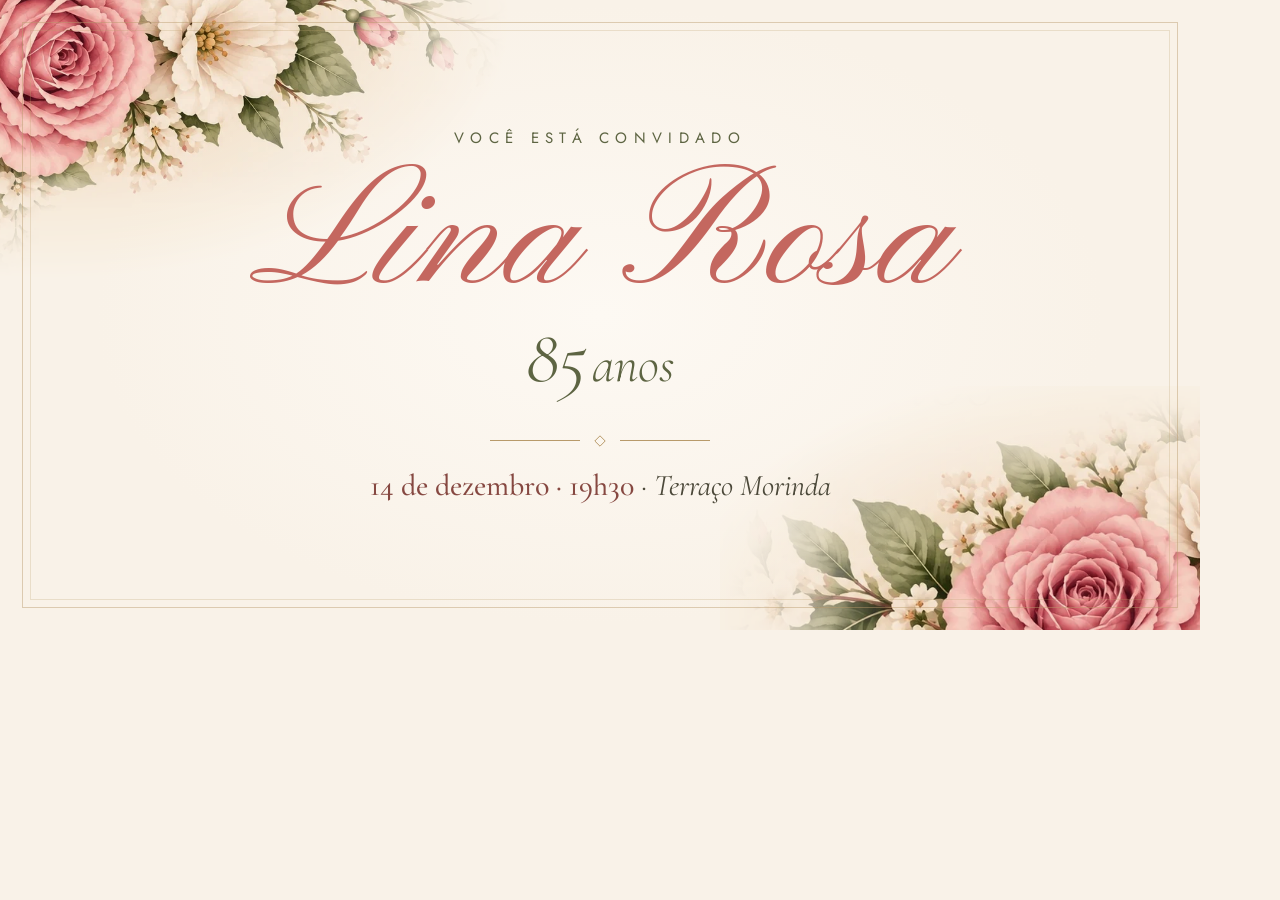
<file: social/capa.html>
<!doctype html>
<!--
  Arte da capa de compartilhamento (WhatsApp, Instagram, Facebook...).
  Gera assets/capa.jpg em 1200×630. Para regenerar, veja o README.
-->
<html lang="pt-BR">
<head>
<meta charset="utf-8">
<title>Capa · Lina Rosa 85 anos</title>
<link href="https://fonts.googleapis.com/css2?family=Cormorant+Garamond:ital,wght@0,400;0,500;1,300;1,400&family=Jost:wght@400&family=Pinyon+Script&display=block" rel="stylesheet">
<link rel="stylesheet" href="../css/base.css">
<style>
  html, body {
    width: 1200px;
    height: 630px;
    overflow: hidden;
  }

  .cover {
    position: relative;
    width: 1200px;
    height: 630px;
    overflow: hidden;
    background:
      radial-gradient(ellipse 60% 70% at 50% 50%, var(--paper) 0%, var(--cream) 70%);
  }

  .flower {
    position: absolute;
    mix-blend-mode: multiply;
  }

  .flower--tl {
    top: -70px;
    left: -110px;
    width: 640px;
    -webkit-mask-image: radial-gradient(ellipse 72% 72% at 25% 25%, #000 55%, transparent 100%);
  }

  .flower--br {
    right: -120px;
    bottom: -90px;
    width: 600px;
    -webkit-mask-image: radial-gradient(ellipse 78% 78% at 70% 70%, #000 50%, transparent 100%);
  }

  .frame {
    position: absolute;
    inset: 22px;
    border: 1px solid var(--line);
  }

  .frame::before {
    content: "";
    position: absolute;
    inset: 7px;
    border: 1px solid rgba(184, 154, 106, .25);
  }

  .content {
    position: absolute;
    inset: 0;
    display: flex;
    flex-direction: column;
    align-items: center;
    justify-content: center;
    text-align: center;
    padding-top: 6px;
  }

  .eyebrow {
    font-size: 15px;
    letter-spacing: .42em;
  }

  .name {
    margin-top: 2px;
    font-family: var(--script);
    font-weight: 400;
    font-size: 172px;
    line-height: 1.05;
    color: var(--rose);
  }

  .age {
    margin-top: -34px;
    font-style: italic;
    font-weight: 300;
    color: var(--olive);
  }

  .age b {
    font-weight: 300;
    font-size: 76px;
  }

  .age span {
    font-size: 52px;
  }

  .ornament {
    display: flex;
    align-items: center;
    gap: 14px;
    margin: 18px 0 16px;
    color: var(--gold);
  }

  .ornament i {
    width: 90px;
    height: 1px;
    background: currentColor;
  }

  .ornament svg {
    width: 12px;
    height: 12px;
  }

  .details {
    font-size: 30px;
    font-weight: 500;
    color: var(--wine);
  }

  .details em {
    font-weight: 400;
    color: var(--ink);
  }
</style>
</head>
<body>
  <div class="cover">
    <img class="flower flower--tl" src="../assets/buque-b.webp" alt="">
    <img class="flower flower--br" src="../assets/buque-a.webp" alt="">
    <div class="frame"></div>

    <div class="content">
      <span class="eyebrow">Você está convidado</span>
      <h1 class="name">Lina Rosa</h1>
      <p class="age"><b>85</b> <span>anos</span></p>
      <div class="ornament">
        <i></i>
        <svg viewBox="0 0 12 12" fill="none" stroke="currentColor"><path d="M6 .8 11.2 6 6 11.2.8 6Z"/></svg>
        <i></i>
      </div>
      <p class="details">14 de dezembro · 19h30 <em>· Terraço Morinda</em></p>
    </div>
  </div>
</body>
</html>
</file>
<file: css/base.css>
/* ==========================================================================
   Base: variáveis, reset, tipografia e utilitários
   ========================================================================== */

:root {
  /* Cores */
  --cream: #f9f2e8;
  --paper: #fdf9f3;
  --rose: #c4675f;
  --rose-soft: #e8b7ae;
  --wine: #864841;
  --wine-deep: #5e302b;
  --olive: #5d6442;
  --ink: #4b4839;
  --ink-soft: #7a7461;
  --gold: #b89a6a;
  --line: rgba(184, 154, 106, .45);
  --error: #a2453d;

  /* Movimento */
  --ease: cubic-bezier(.7, .02, .2, .98);

  /* Fontes */
  --script: "Pinyon Script", "Snell Roundhand", cursive;
  --serif: "Cormorant Garamond", Georgia, serif;
  --sans: "Jost", system-ui, sans-serif;

  color-scheme: light;
}

/* ---------- Reset ---------- */
*,
*::before,
*::after {
  box-sizing: border-box;
  margin: 0;
  padding: 0;
}

html {
  background: var(--cream);
  -webkit-text-size-adjust: 100%;
}

body {
  background: var(--cream);
  color: var(--ink);
  font-family: var(--serif);
  font-size: clamp(17px, 1.15vw + 10px, 21px);
  line-height: 1.55;
  -webkit-font-smoothing: antialiased;
  overflow-x: hidden;
}

body.is-loading {
  overflow: hidden;
  height: 100vh;
}

img {
  display: block;
  max-width: 100%;
}

a {
  color: inherit;
}

button {
  font: inherit;
  color: inherit;
  background: none;
  border: 0;
  cursor: pointer;
}

::selection {
  background: var(--rose-soft);
  color: var(--wine);
}

::-webkit-scrollbar {
  width: 3px;
  background: var(--cream);
}

::-webkit-scrollbar-thumb {
  background: var(--rose);
  border-radius: 10px;
}

:focus-visible {
  outline: 1px solid var(--rose);
  outline-offset: 4px;
}

/* ---------- Lenis (rolagem suave) ---------- */
html.lenis,
html.lenis body {
  height: auto;
}

.lenis.lenis-smooth {
  scroll-behavior: auto !important;
}

/* ---------- Layout ---------- */
section {
  position: relative;
}

.wrap {
  width: min(1120px, 100% - 32px);
  margin-inline: auto;
}

/* ---------- Tipografia utilitária ---------- */
.eyebrow {
  font-family: var(--sans);
  font-weight: 400;
  font-size: .68rem;
  letter-spacing: .38em;
  text-transform: uppercase;
  color: var(--olive);
}

/* Texto dividido em palavras (.w) e letras (.c) pelo split-text.js */
.w {
  display: inline-block;
  white-space: nowrap;
}

.c {
  display: inline-block;
  white-space: pre;
  will-change: transform;
}

.mask {
  display: inline-block;
  overflow: hidden;
  vertical-align: bottom;
  padding: .06em .02em;
  margin: -.06em -.02em;
}

.mask > span {
  display: inline-block;
}

/* ---------- Acessibilidade: menos movimento ---------- */
@media (prefers-reduced-motion: reduce) {
  * {
    transition-duration: .01ms !important;
  }
}
</file>
